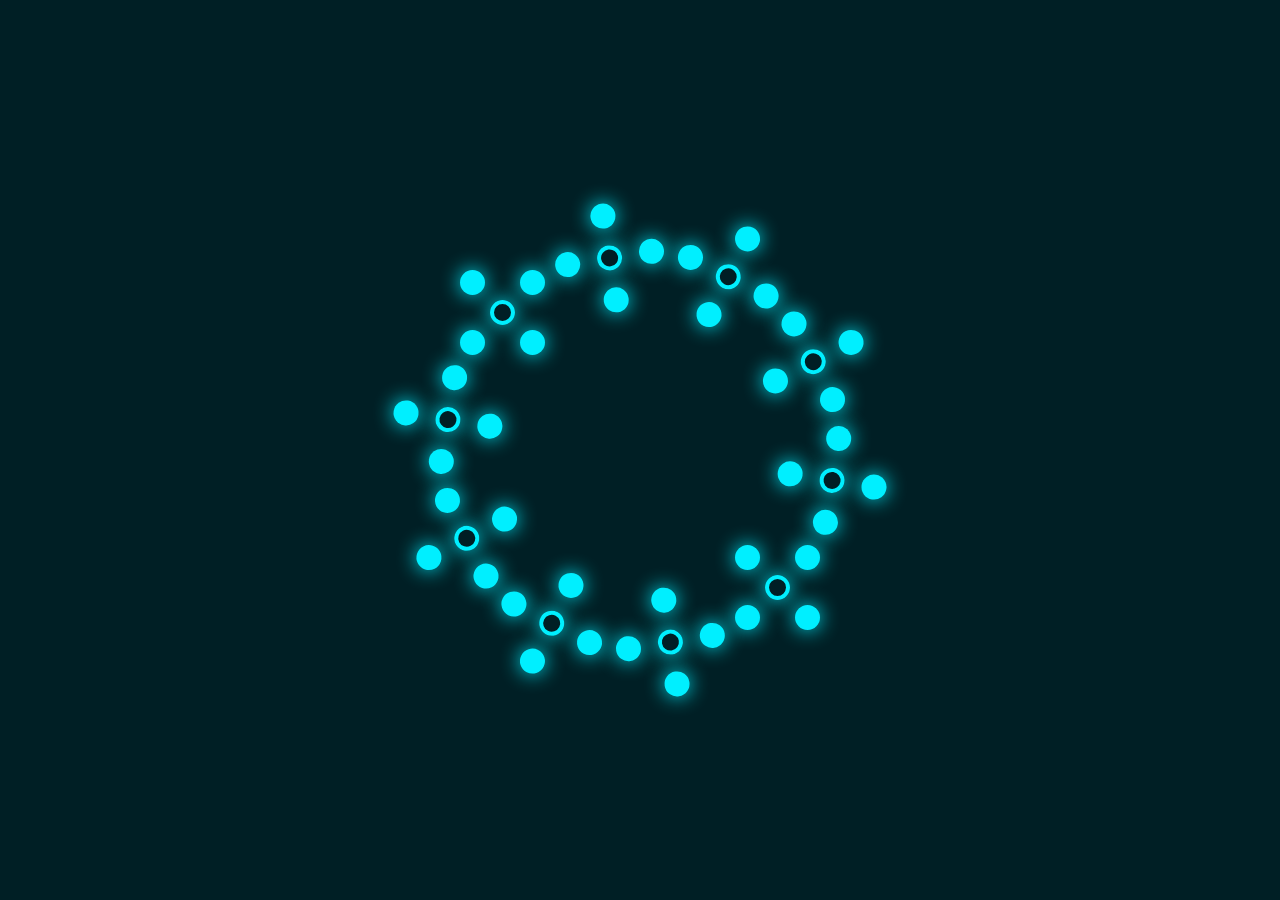
<file: index.html>
<!DOCTYPE html>
<html lang="en">
<head>
    <meta charset="UTF-8">
    <meta http-equiv="X-UA-Compatible" content="IE=edge">
    <meta name="viewport" content="width=device-width, initial-scale=1.0">
    <title>CSS Animado e Efeitos Hover</title>
    <link rel="stylesheet" href="style/style.css">

</head>
<body>
    <div class="loader">
        <span style="--i:1"></span>
        <span style="--i:2"></span>
        <span style="--i:3"></span>
        <span style="--i:4"></span>
        <span style="--i:5"></span>
        <span style="--i:6"></span>
        <span style="--i:7"></span>
        <span style="--i:8"></span>
        <span style="--i:9"></span>
        <span style="--i:10"></span>
    </div>
    
</body>
</html>
</file>
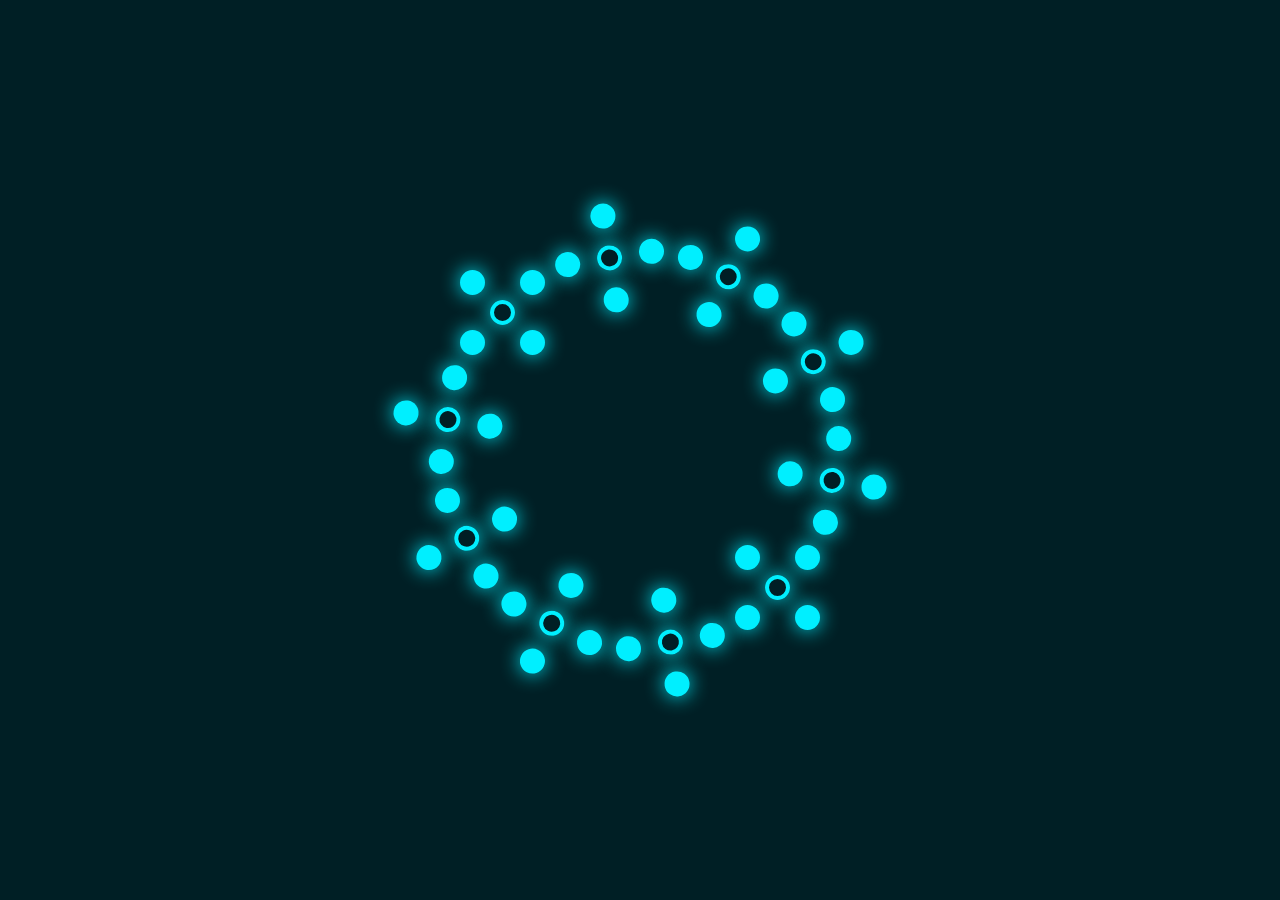
<file: Animação e efeitos/index.html>
<!DOCTYPE html>
<html lang="en">
<head>
    <meta charset="UTF-8">
    <meta http-equiv="X-UA-Compatible" content="IE=edge">
    <meta name="viewport" content="width=device-width, initial-scale=1.0">
    <title>CSS Animado e Efeitos Hover</title>
    <link rel="stylesheet" href="style/style.css">

</head>
<body>
    <div class="loader">
        <span style="--i:1"></span>
        <span style="--i:2"></span>
        <span style="--i:3"></span>
        <span style="--i:4"></span>
        <span style="--i:5"></span>
        <span style="--i:6"></span>
        <span style="--i:7"></span>
        <span style="--i:8"></span>
        <span style="--i:9"></span>
        <span style="--i:10"></span>
    </div>
    
</body>
</html>
</file>
<file: style/style.css>
* {
    margin: 0;
    padding: 0;
    box-sizing: border-box;
}

body {
    display: flex;
    justify-content: center;
    align-items: center;
    min-height: 100vh;
    overflow: hidden;
    background: #001f25;
}

.loader {
    position: relative;
    width: 300px;
    height: 300px;
}

.loader span {
    position: absolute;
    top: 0;
    left: 0;
    width: 100%;
    height: 100%;
    transform: rotate(calc(36deg * var(--i)));
}

.loader span::before {
    content: '';
    position: absolute;
    top: 0;
    left: 0;
    width: 25px;
    height: 25px;
    border-radius: 50%;
    background: transparent;
    border: 4px solid #00efff;
    box-sizing: border-box;
    box-shadow: 0 0 20px #00efff,
    -30px -30px 0 #00efff,
    -30px -30px 20px #00efff,
     30px 30px 0 #00efff,
     30px 30px 20px #00efff,
     30px -30px 0 #00efff,
     30px -30px 20px #00efff,
     -30px 30px 0 #00efff,
     -30px 30px 20px #00efff;
     animation: animate 5s linear infinite;
     animation-delay: calc(-0.25s * var(--i));
     transform-origin: 20px;
     transition: 2s;
}

.loader:hover span::before{
    box-shadow: 0 0 20px #00efff,
    -200px -200px 0 #00efff,
    -200px -200px 20px #00efff,
     200px 200px 0 #00efff,
     200px 200px 20px #00efff,
     200px -200px 0 #00efff,
     200px -200px 20px #00efff,
     -200px 200px 0 #00efff,
     -200px 200px 20px #00efff;

    transform-origin: 250px;

}

@keyframes animate {
    0%
    {
        transform: rotate(0deg);
        filter: hue-rotate(0deg);
    }
    100%
    {
        transform: rotate(360deg);
        filter:hue-rotate(360deg);
    }
}
</file>
<file: Animação e efeitos/style/style.css>
* {
    margin: 0;
    padding: 0;
    box-sizing: border-box;
}

body {
    display: flex;
    justify-content: center;
    align-items: center;
    min-height: 100vh;
    overflow: hidden;
    background: #001f25;
}

.loader {
    position: relative;
    width: 300px;
    height: 300px;
}

.loader span {
    position: absolute;
    top: 0;
    left: 0;
    width: 100%;
    height: 100%;
    transform: rotate(calc(36deg * var(--i)));
}

.loader span::before {
    content: '';
    position: absolute;
    top: 0;
    left: 0;
    width: 25px;
    height: 25px;
    border-radius: 50%;
    background: transparent;
    border: 4px solid #00efff;
    box-sizing: border-box;
    box-shadow: 0 0 20px #00efff,
    -30px -30px 0 #00efff,
    -30px -30px 20px #00efff,
     30px 30px 0 #00efff,
     30px 30px 20px #00efff,
     30px -30px 0 #00efff,
     30px -30px 20px #00efff,
     -30px 30px 0 #00efff,
     -30px 30px 20px #00efff;
     animation: animate 5s linear infinite;
     animation-delay: calc(-0.25s * var(--i));
     transform-origin: 20px;
     transition: 2s;
}

.loader:hover span::before{
    box-shadow: 0 0 20px #00efff,
    -200px -200px 0 #00efff,
    -200px -200px 20px #00efff,
     200px 200px 0 #00efff,
     200px 200px 20px #00efff,
     200px -200px 0 #00efff,
     200px -200px 20px #00efff,
     -200px 200px 0 #00efff,
     -200px 200px 20px #00efff;

    transform-origin: 250px;

}

@keyframes animate {
    0%
    {
        transform: rotate(0deg);
        filter: hue-rotate(0deg);
    }
    100%
    {
        transform: rotate(360deg);
        filter:hue-rotate(360deg);
    }
}
</file>
